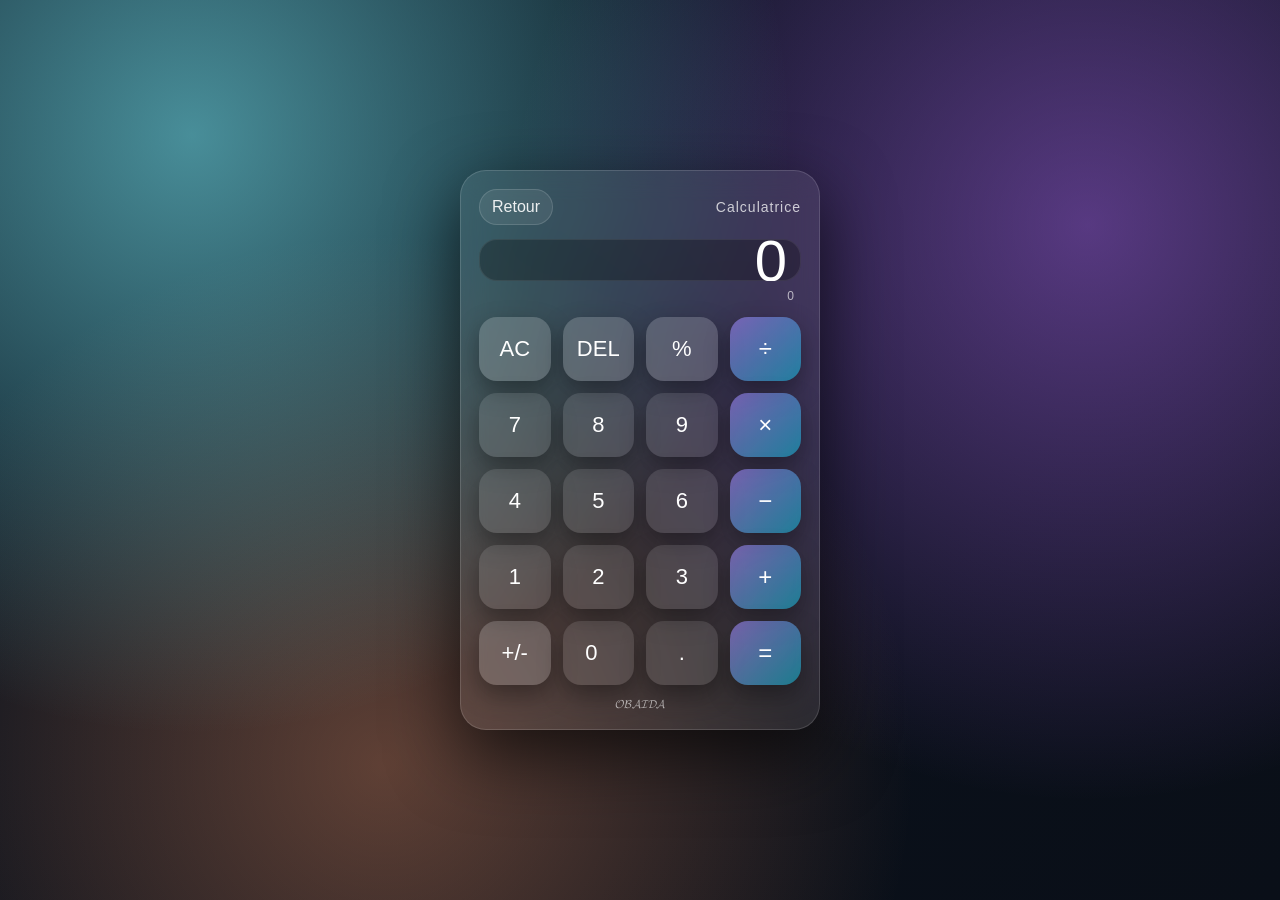
<file: calculator.html>
<!-- calculator.html -->
<!DOCTYPE html> <!-- نوع الملف -->
<html lang="fr"> <!-- لغة -->
  <head> <!-- رأس -->
    <meta charset="UTF-8" /> <!-- ترميز -->
    <meta name="viewport" content="width=device-width, initial-scale=1.0" /> <!-- هاتف -->
    <title>Calculatrice</title> <!-- عنوان -->
    <link rel="stylesheet" href="style.css" /> <!-- CSS -->
  </head> <!-- نهاية -->

  <body> <!-- جسم -->

    <div class="calc-page"> <!-- صفحة الآلة -->

      <div class="calc-shell"> <!-- جسم زجاجي -->

        <div class="calc-top"> <!-- أعلى -->
          <a class="back-link" href="index.html">Retour</a> <!-- رجوع -->
          <div class="calc-title">Calculatrice</div> <!-- عنوان -->
        </div> <!-- نهاية -->

        <div class="calc-screen"> <!-- شاشة -->
          <input id="calcDisplay" class="calc-display" type="text" value="0" readonly /> <!-- شاشة -->
          <div id="calcMini" class="calc-mini">0</div> <!-- سطر صغير -->
        </div> <!-- نهاية -->

        <div class="calc-grid">
  <button class="calc-btn gray" data-v="AC">AC</button>
  <button class="calc-btn gray" data-v="DEL">DEL</button>
  <button class="calc-btn gray" data-v="%">%</button>
  <button class="calc-btn op" data-v="/">÷</button>

  <button class="calc-btn" data-v="7">7</button>
  <button class="calc-btn" data-v="8">8</button>
  <button class="calc-btn" data-v="9">9</button>
  <button class="calc-btn op" data-v="*">×</button>

  <button class="calc-btn" data-v="4">4</button>
  <button class="calc-btn" data-v="5">5</button>
  <button class="calc-btn" data-v="6">6</button>
  <button class="calc-btn op" data-v="-">−</button>

  <button class="calc-btn" data-v="1">1</button>
  <button class="calc-btn" data-v="2">2</button>
  <button class="calc-btn" data-v="3">3</button>
  <button class="calc-btn op" data-v="+">+</button>

  <button class="calc-btn gray" data-v="+/-">+/-</button>
  <button class="calc-btn zero" data-v="0">0</button>
  <button class="calc-btn" data-v=".">.</button>
  <button class="calc-btn op" data-v="=">=</button>
</div>
        <div class="calc-tip" id="calcTip"></div> <!-- حالة -->

      </div> <!-- نهاية shell -->
    </div> <!-- نهاية page -->

    <script src="calculator.js"></script> <!-- JS -->
  </body> <!-- نهاية -->
</html> <!-- نهاية -->
</file>
<file: style.css>
/* style.css */
*{
  margin:0; /* إزالة الهوامش */
  padding:0; /* إزالة الحشوات */
  box-sizing:border-box; /* حساب ثابت */
} /* نهاية */

:root{
  --glass: rgba(255, 255, 255, 0.14); /* زجاج */
  --stroke: rgba(255, 255, 255, 0.22); /* حدود */
  --text: rgba(255, 255, 255, 0.86); /* نص */
  --muted: rgba(255, 255, 255, 0.66); /* نص ثانوي */
  --shadow: rgba(0, 0, 0, 0.35); /* ظل */
  --accent: #7cf4ff; /* لون */
  --accent2: #b66bff; /* لون */
} /* نهاية */

html,body{
  height:100%; /* طول كامل */
} /* نهاية */

body{
  font-family: Arial, sans-serif; /* خط */
  color: var(--text); /* لون النص */
  background:
    radial-gradient(circle at 15% 15%, rgba(124,244,255,0.55), transparent 45%),
    radial-gradient(circle at 85% 25%, rgba(182,107,255,0.45), transparent 45%),
    radial-gradient(circle at 30% 85%, rgba(255,153,102,0.35), transparent 45%),
    linear-gradient(135deg, #09121e, #0a0f18); /* خلفية */
  overflow-x:hidden; /* منع تمرير أفقي */
} /* نهاية */

.home{
  min-height:100vh; /* طول شاشة */
  display:flex; /* ترتيب */
  align-items:center; /* وسط */
  justify-content:center; /* وسط */
  padding:24px; /* مسافة */
} /* نهاية */

.bg-blobs{
  position:fixed; /* ثابت */
  inset:0; /* يغطي */
  pointer-events:none; /* بدون نقر */
  z-index:0; /* خلف */
  filter: blur(26px); /* تمويه */
  opacity:0.9; /* شفافية */
} /* نهاية */

.blob{
  position:absolute; /* تموضع */
  width:360px; /* حجم */
  height:360px; /* حجم */
  border-radius:999px; /* دائرة */
  background: rgba(124,244,255,0.22); /* لون */
  animation: floaty 8s ease-in-out infinite; /* حركة */
} /* نهاية */

.blob.b1{ top:-80px; left:-60px; } /* موضع */
.blob.b2{ top:18%; right:-90px; background: rgba(182,107,255,0.22); animation-duration:10s; } /* موضع */
.blob.b3{ bottom:-110px; left:18%; background: rgba(255,153,102,0.18); animation-duration:12s; } /* موضع */

@keyframes floaty{
  0%{ transform: translateY(0px) translateX(0px) scale(1); } /* بداية */
  50%{ transform: translateY(18px) translateX(10px) scale(1.03); } /* وسط */
  100%{ transform: translateY(0px) translateX(0px) scale(1); } /* نهاية */
} /* نهاية */

.page{
  width: min(980px, 92vw); /* عرض */
  position:relative; /* مرجعية */
  z-index:1; /* فوق */
  display:grid; /* شبكة */
  gap:16px; /* فراغ */
} /* نهاية */

.hero{
  text-align:center; /* وسط */
  padding:10px 6px; /* مسافة */
} /* نهاية */

h1{
  font-size:44px; /* حجم */
  letter-spacing:2px; /* تباعد */
  text-shadow:0 14px 40px rgba(0,0,0,0.35); /* ظل */
  margin-bottom:6px; /* مسافة */
} /* نهاية */

.subtitle{
  color: var(--muted); /* لون */
  font-size:14px; /* حجم */
} /* نهاية */

.card{
  background: var(--glass); /* زجاج */
  border:1px solid var(--stroke); /* حد */
  border-radius:18px; /* حواف */
  box-shadow:0 22px 70px var(--shadow); /* ظل */
  backdrop-filter: blur(16px); /* زجاج */
  -webkit-backdrop-filter: blur(16px); /* دعم */
  padding:16px; /* مسافة */
} /* نهاية */

.card-head{
  display:flex; /* صف */
  align-items:center; /* وسط */
  justify-content:space-between; /* تباعد */
  margin-bottom:12px; /* مسافة */
} /* نهاية */

.section-title{
  font-size:16px; /* حجم */
  color: rgba(255,255,255,0.92); /* لون */
} /* نهاية */

.hint{
  font-size:12px; /* حجم */
  color: var(--muted); /* لون */
} /* نهاية */

.badge{
  min-width:28px; /* عرض */
  height:22px; /* ارتفاع */
  padding:0 8px; /* مسافة */
  border-radius:999px; /* دائري */
  display:inline-flex; /* داخل */
  align-items:center; /* وسط */
  justify-content:center; /* وسط */
  background: rgba(255,255,255,0.10); /* لون */
  border:1px solid rgba(255,255,255,0.18); /* حد */
  color: rgba(255,255,255,0.88); /* لون */
  font-size:12px; /* حجم */
} /* نهاية */

p{
  max-width:800px; /* حد */
  line-height:1.9; /* تباعد */
  color: rgba(255,255,255,0.78); /* لون */
} /* نهاية */

.todo-row{
  display:grid; /* شبكة */
  grid-template-columns: 1fr auto; /* عمودين */
  gap:10px; /* فراغ */
  margin-bottom:10px; /* مسافة */
} /* نهاية */

input{
  height:42px; /* ارتفاع */
  border-radius:12px; /* حواف */
  border:1px solid rgba(255,255,255,0.18); /* حد */
  outline:none; /* بدون إطار */
  background: rgba(0,0,0,0.20); /* خلفية */
  color: rgba(255,255,255,0.88); /* لون */
  padding:0 12px; /* مسافة */
} /* نهاية */

input::placeholder{
  color: rgba(255,255,255,0.55); /* لون */
} /* نهاية */

button{
  border:0; /* بدون حد */
  border-radius:12px; /* حواف */
  padding:10px 14px; /* مسافة */
  font-size:14px; /* حجم */
  cursor:pointer; /* مؤشر */
  transition: transform 0.08s, filter 0.12s, opacity 0.12s; /* انتقال صحيح */
} /* نهاية */

button:active{
  transform: translateY(1px); /* ضغط */
  filter: brightness(1.05); /* إضاءة */
} /* نهاية */

button:hover{
  opacity:0.88; /* تأثير */
} /* نهاية */

.btn-primary{
  background: linear-gradient(135deg, var(--accent), var(--accent2)); /* تدرج */
  color: rgba(0,0,0,0.78); /* لون */
  font-weight:700; /* سماكة */
} /* نهاية */

.btn-secondary{
  background: rgba(255,255,255,0.10); /* لون */
  border:1px solid rgba(255,255,255,0.18); /* حد */
  color: rgba(255,255,255,0.86); /* لون */
} /* نهاية */

.task-list{
  list-style:none; /* بدون نقاط */
  display:grid; /* شبكة */
  gap:8px; /* فراغ */
  margin-top:8px; /* مسافة */
} /* نهاية */

li{
  display:flex; /* صف */
  align-items:center; /* وسط */
  justify-content:space-between; /* تباعد */
  gap:10px; /* فراغ */
  background: rgba(255,255,255,0.08); /* زجاج */
  border:1px solid rgba(255,255,255,0.14); /* حد */
  padding:10px 12px; /* مسافة */
  border-radius:14px; /* حواف */
} /* نهاية */

li span{
  flex:1; /* تمدد */
  text-align:left; /* يسار */
  color: rgba(255,255,255,0.84); /* لون */
} /* نهاية */

li button{
  background: rgba(124,244,255,0.18); /* لون */
  border:1px solid rgba(124,244,255,0.22); /* حد */
  color: rgba(255,255,255,0.9); /* لون */
  padding:8px 10px; /* مسافة */
  border-radius:999px; /* دائري */
} /* نهاية */

.photo-wrap{
  margin-top:10px; /* مسافة */
  border-radius:16px; /* حواف */
  overflow:hidden; /* قص */
  border:1px solid rgba(255,255,255,0.14); /* حد */
  background: rgba(0,0,0,0.22); /* خلفية */
} /* نهاية */

.api img{
  display:block; /* سطر */
  width:100%; /* كامل */
  max-width:360px; /* حد */
  height:220px; /* ارتفاع */
  object-fit:cover; /* قص */
} /* نهاية */

.status{
  margin-top:10px; /* مسافة */
  font-size:13px; /* حجم */
  color: rgba(255,255,255,0.70); /* لون */
} /* نهاية */

.links{
  display:flex; /* صف */
  justify-content:center; /* وسط */
  padding:6px 0; /* مسافة */
} /* نهاية */

.calc-link{
  display:inline-flex; /* داخل */
  align-items:center; /* وسط */
  justify-content:center; /* وسط */
  padding:10px 14px; /* مسافة */
  border-radius:999px; /* دائري */
  background: rgba(255,255,255,0.10); /* زجاج */
  border:1px solid rgba(255,255,255,0.18); /* حد */
  color: rgba(255,255,255,0.88); /* لون */
  text-decoration:none; /* بدون خط */
  transition: opacity 0.12s, transform 0.08s; /* انتقال */
} /* نهاية */

.calc-link:hover{ opacity:0.9; } /* تأثير */
.calc-link:active{ transform: translateY(1px); } /* ضغط */

.footer{
  text-align:center; /* وسط */
  color: rgba(255,255,255,0.55); /* لون */
  font-size:12px; /* حجم */
  padding:6px 0 2px; /* مسافة */
} /* نهاية */

/* شاشة الترحيب */
.splash{
  position:fixed; /* ثابت */
  inset:0; /* يغطي */
  overflow:hidden; /* منع */
  background:
    radial-gradient(circle at 30% 30%, rgba(124,244,255,0.25), transparent 55%),
    radial-gradient(circle at 70% 20%, rgba(182,107,255,0.22), transparent 55%),
    linear-gradient(135deg, #060a10, #05070b); /* خلفية */
  display:flex; /* وسط */
  flex-direction:column; /* عمود */
  align-items:center; /* وسط */
  justify-content:center; /* وسط */
  z-index:9999; /* فوق */
  opacity:1; /* ظهور */
  transition: opacity 2.5s; /* تلاشي بطيء */
} /* نهاية */

.splash.fade{ opacity:0; } /* تلاشي */
.splash.hide{ display:none; } /* إخفاء */

.splash-text{
  margin:0; /* صفر */
  font-size:62px; /* حجم */
  color:#ffffff; /* لون */
  animation: glowPulse 1.6s ease-in-out infinite; /* توهج */
} /* نهاية */

.splash-sub{
  margin-top:10px; /* مسافة */
  font-size:14px; /* حجم */
  color: rgba(255,255,255,0.70); /* لون */
  letter-spacing:4px; /* تباعد */
  text-transform:uppercase; /* أحرف */
} /* نهاية */

@keyframes glowPulse{
  0%{ text-shadow: 0 0 10px rgba(255,255,255,1); } /* بداية */
  50%{ text-shadow: 0 0 50px rgba(255,255,255,0.6); } /* وسط */
  100%{ text-shadow: 0 0 10px rgba(255,255,255,0.6); } /* نهاية */
} /* نهاية */

.splash::after{
  content:""; /* عنصر */
  position:absolute; /* تموضع */
  inset:0; /* يغطي */
  background:#ffffff; /* أبيض */
  opacity:0; /* مخفي */
  pointer-events:none; /* لا ينقر */
  transition: opacity 0.7s; /* انتقال */
} /* نهاية */

.splash.flash::after{ opacity:1; } /* وميض */

/* صفحة الآلة الحاسبة */
.calc-page{
  min-height:100vh; /* طول شاشة */
  width:100vw; /* عرض كامل */
  display:flex; /* وسط */
  align-items:center; /* وسط */
  justify-content:center; /* وسط */
  padding:20px; /* مسافة */
} /* نهاية */

.calc-shell{
  width:360px; /* عرض */
  max-width:92vw; /* حد */
  border-radius:26px; /* حواف */
  padding:18px; /* مسافة */
  background: rgba(255, 255, 255, 0.08); /* زجاج */
  border:1px solid rgba(255,255,255,0.14); /* حد */
  box-shadow:0 24px 70px rgba(0,0,0,0.65); /* ظل */
  backdrop-filter: blur(14px); /* زجاج */
  -webkit-backdrop-filter: blur(14px); /* دعم */
} /* نهاية */

.calc-top{
  display:flex; /* صف */
  justify-content:space-between; /* تباعد */
  align-items:center; /* وسط */
  margin-bottom:14px; /* مسافة */
} /* نهاية */

.back-link{
  color: rgba(255,255,255,0.9); /* لون */
  text-decoration:none; /* بدون خط */
  font-size:16px; /* حجم */
  padding:8px 12px; /* مسافة */
  border-radius:999px; /* دائري */
  background: rgba(255,255,255,0.08); /* خلفية */
  border:1px solid rgba(255,255,255,0.14); /* حد */
} /* نهاية */

.calc-title{
  color: rgba(255,255,255,0.75); /* لون */
  font-size:14px; /* حجم */
  letter-spacing:1px; /* تباعد */
} /* نهاية */

.calc-display{
  width:100%; /* كامل */
  border:0; /* بدون حد */
  outline:none; /* بدون إطار */
  background: rgba(0,0,0,0.28); /* خلفية */
  color:#ffffff; /* لون */
  font-size:58px; /* حجم */
  text-align:right; /* يمين */
  padding:18px 14px; /* مسافة */
  border-radius:18px; /* حواف */
  box-shadow: inset 0 0 0 1px rgba(255,255,255,0.08); /* حد داخلي */
} /* نهاية */

.calc-grid{
  display:grid; /* شبكة */
  grid-template-columns: repeat(4, 1fr); /* 4 أعمدة */
  gap:12px; /* فراغ */
  margin-top:14px; /* مسافة */
} /* نهاية */

.calc-btn{
  height:64px; /* ارتفاع */
  border:0; /* بدون حد */
  border-radius:18px; /* حواف */
  background: rgba(255,255,255,0.10); /* خلفية */
  color:#fff; /* لون */
  font-size:22px; /* حجم */
  cursor:pointer; /* مؤشر */
  box-shadow:0 10px 24px rgba(0,0,0,0.35); /* ظل */
  transition: transform 0.08s, filter 0.12s; /* انتقال */
} /* نهاية */

.calc-btn:active{
  transform: translateY(2px) scale(0.99); /* ضغط */
  filter: brightness(1.1); /* إضاءة */
} /* نهاية */

.calc-btn.gray{
  background: rgba(255,255,255,0.18); /* رمادي */
} /* نهاية */

.calc-btn.op{
  background: linear-gradient(135deg, rgba(168,134,255,0.57), rgba(0,225,255,0.44)); /* لون العمليات */
  font-size:24px; /* حجم */
} /* نهاية */

.calc-btn.zero{
  grid-column: span 2; /* عمودين */
  text-align:left; /* يسار */
  padding-left:22px; /* مسافة */
} /* نهاية */

/* إضافات لطيفة */
.calc-screen{
  display:grid; /* شبكة */
  gap:8px; /* فراغ */
  margin-bottom:12px; /* مسافة */
} /* نهاية */

.calc-mini{
  font-size:12px; /* حجم */
  color: rgba(255,255,255,0.65); /* لون */
  text-align:right; /* يمين */
  padding-right:6px; /* مسافة */
  letter-spacing:1px; /* تباعد */
  user-select:none; /* منع تحديد */
} /* نهاية */

.calc-tip{
  margin-top:12px; /* مسافة */
  font-size:12px; /* حجم */
  color: rgba(255,255,255,0.62); /* لون */
  text-align:center; /* وسط */
  user-select:none; /* منع تحديد */
} /* نهاية */

@media (max-width:560px){
  h1{ font-size:38px; } /* تصغير */
  .card{ padding:14px; } /* مسافة */
  .api img{ height:200px; } /* ارتفاع */
} /* نهاية */

.calc-btn.op[data-v="="]{
  grid-column: 4; /* العمود الرابع */
}

/* إصلاح مكان زر = */
.calc-page .calc-btn.zero{
  grid-column: span 1; /* خلي 0 ليس عريض */
  text-align: center; /* وسط */
  padding-left: 0; /* إزالة مسافة اليسار */
} /* نهاية */
</file>
